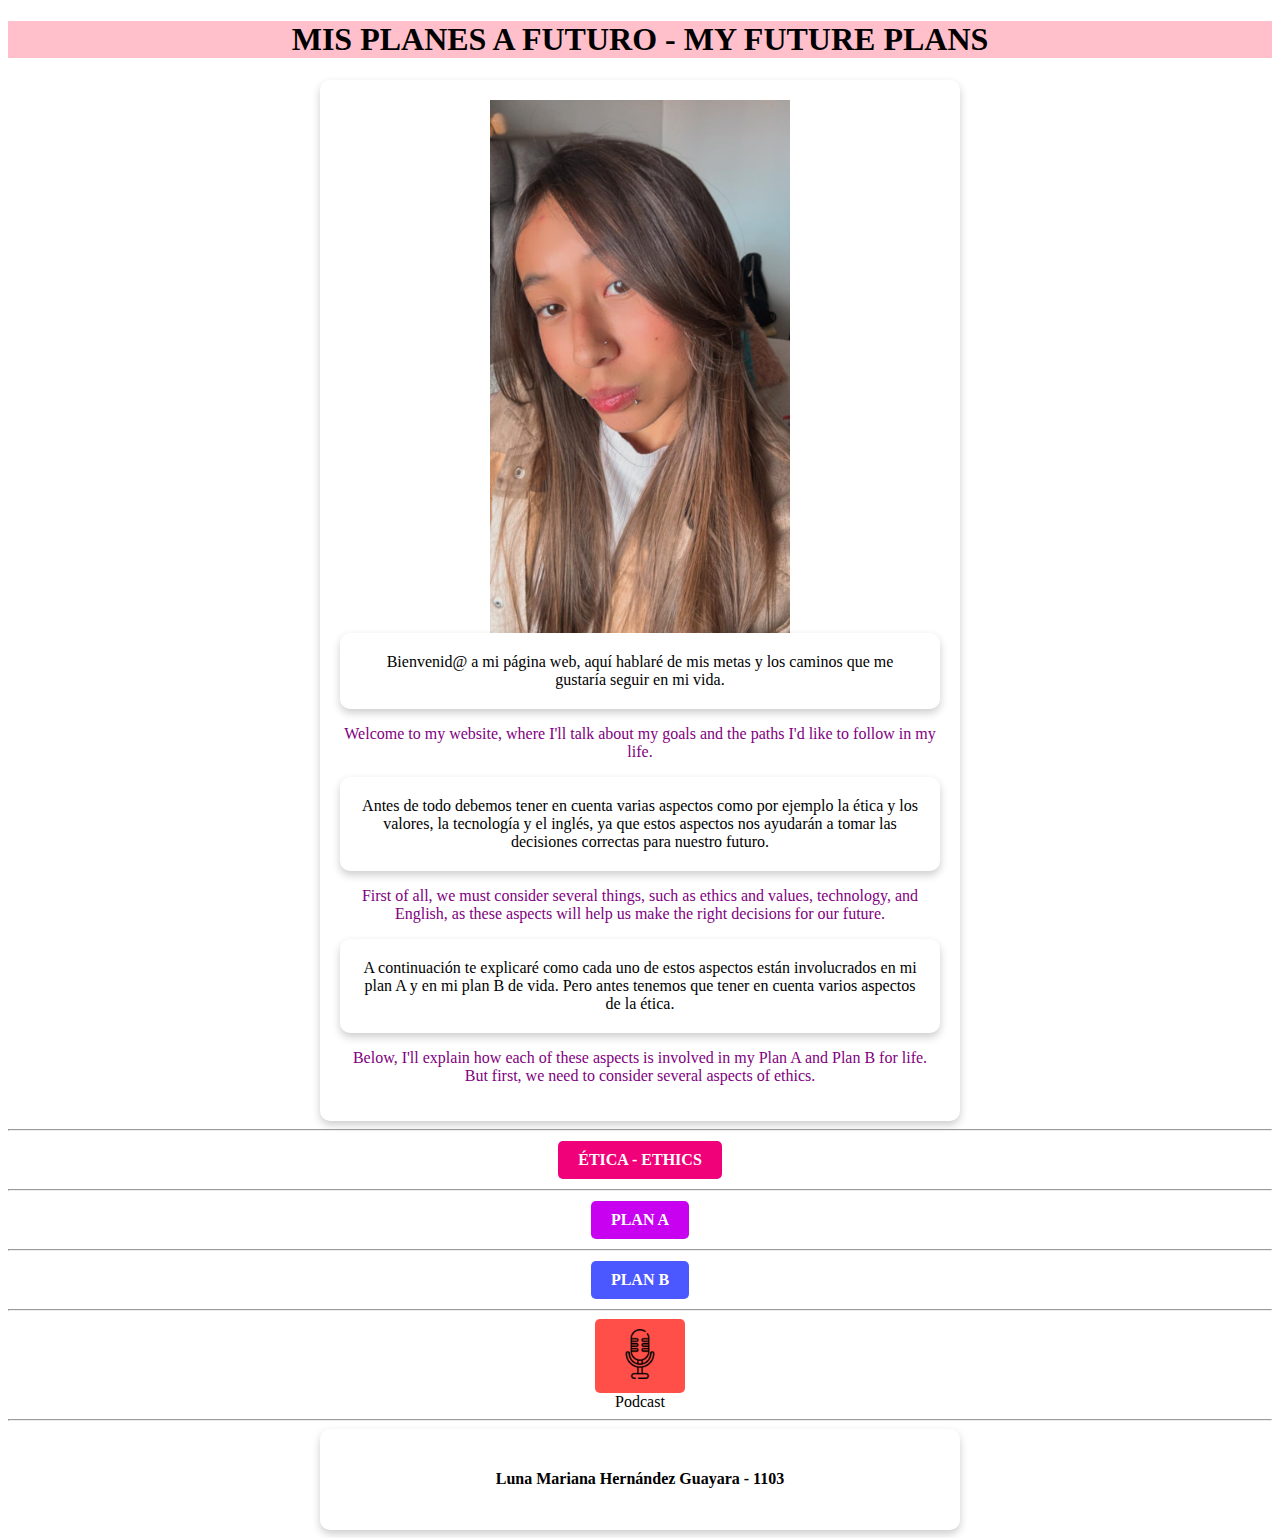
<file: index.html>
<!DOCTYPE html>
<html lang="es-CO">
<head>
    <meta charset="UTF-8">
    <meta name="viewport" content="width=device-width, initial-scale=1.0">
    <title>Life project</title>
    <link rel="icon" href="/favicon">
    <link rel="stylesheet" href="styles.css">
</head>
<body>
    <h1>MIS PLANES A FUTURO - MY FUTURE PLANS </h1>
    <div class="CA">

    <img class="C" src="luna.jpg" alt="Mi presentación" width="300px" >
    <p class="CA">Bienvenid@ a mi página web, aquí hablaré de mis metas y los caminos que me gustaría seguir en mi vida.</p>
    <p class="L">Welcome to my website, where I'll talk about my goals and the paths I'd like to follow in my life.</p>
    <p class="CA">Antes de todo debemos tener en cuenta varias aspectos como por ejemplo la ética y los valores, la tecnología y el inglés, ya que estos aspectos nos ayudarán a tomar las decisiones correctas para nuestro futuro.</p>
    <p class="L">First of all, we must consider several things, such as ethics and values, technology, and English, as these aspects will help us make the right decisions for our future.</p>
    <p class="CA">A continuación te explicaré como cada uno de estos aspectos están involucrados en mi plan A y en mi plan B de vida. Pero antes tenemos que tener en cuenta varios aspectos de la ética.</p>
    <p class="L">Below, I'll explain how each of these aspects is involved in my Plan A and Plan B for life. But first, we need to consider several aspects of ethics.</p>
    </div>
    <hr>
    <a href="etica.html" class="E">ÉTICA - ETHICS</a>
    <hr>
    <a href="plan a.html" class="A">PLAN A</a>
    <hr>
    <a href="plan b.html" class="B">PLAN B</a>
    <hr>
    <div style="text-align: center;">
    
        <a href="https://open.spotify.com/episode/7uRyiTVMqtSxL8Lthwxw7Q" target="_blank" class="PO">
            <img src="podcast.png" alt="Ver en Spotify" width="50px">
        </a> 
     <div>Podcast</div>
     
    </div>
    <hr>
     <div class="CA">
        <h4>Luna Mariana Hernández Guayara - 1103</h4>
    </div>

    
</body>
</html>
</file>
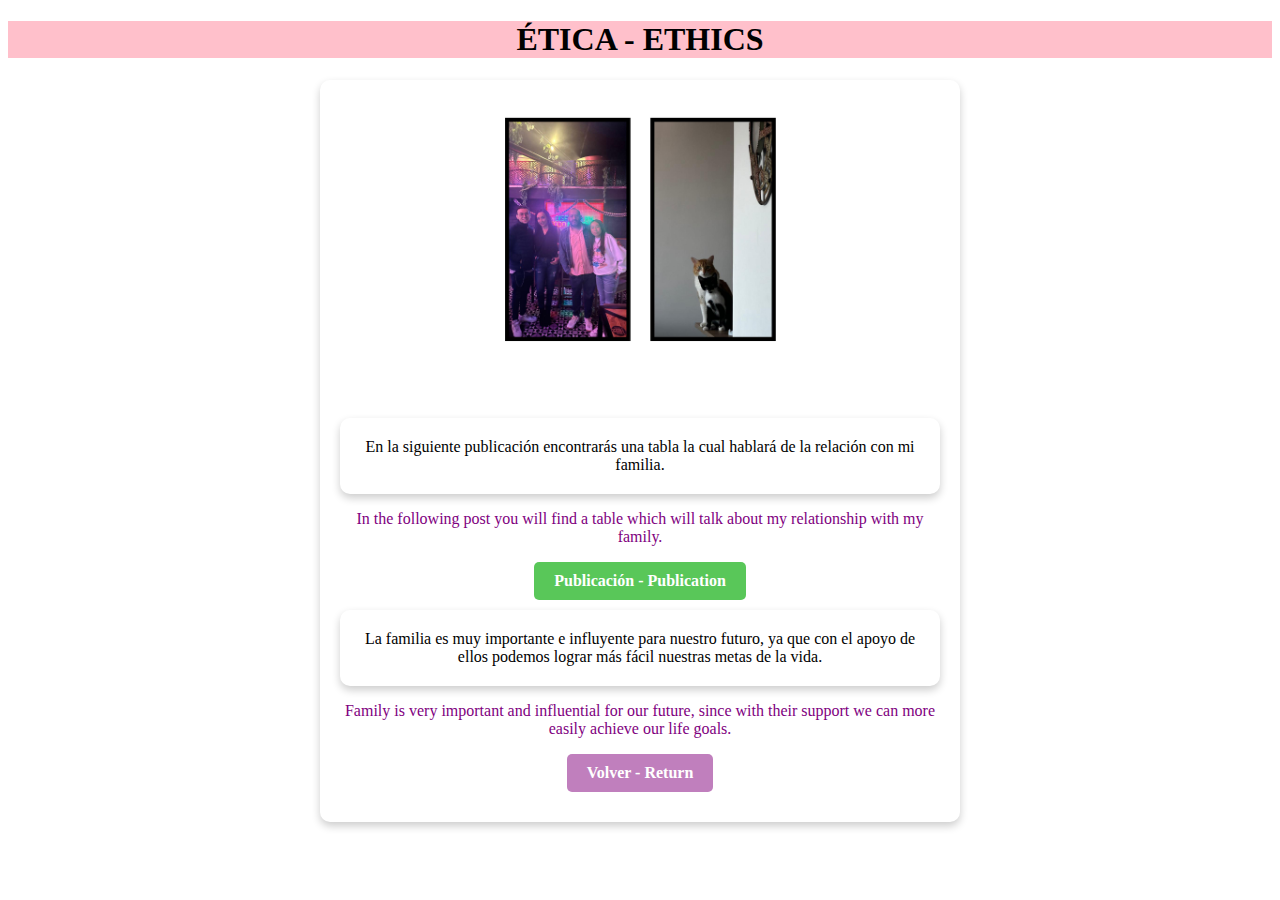
<file: etica.html>
<!DOCTYPE html>
<html lang="es-CO">
<head>
    <meta charset="UTF-8">
    <meta name="viewport" content="width=device-width, initial-scale=1.0">
    <title>Ética</title>
    <link rel="icon" href="favicon">
    <link rel="stylesheet" href="styles.css">
</head>
<body>
    <h1>ÉTICA - ETHICS</h1>
    <div class="CA">
    <img class="C" src="familia.jpg" alt="Familia" width="300px">
    <br>
    <p class="CA">En la siguiente publicación encontrarás una tabla la cual hablará de la relación con mi familia.</p>
    <p class="L">In the following post you will find a table which will talk about my relationship with my family.</p>
    <a href="https://www.canva.com/design/DAG0rXaHAZQ/LF8rJTDeZ3pEP3mVbKDkSw/view?utm_content=DAG0rXaHAZQ&utm_campaign=designshare&utm_medium=link2&utm_source=uniquelinks&utlId=h4ed386ccb2" target="_blank" class="P">Publicación - Publication</a>
    <p class="CA">La familia es muy importante e influyente para nuestro futuro, ya que con el apoyo de ellos podemos lograr más fácil nuestras metas de la vida.</p>
    <p class="L">Family is very important and influential for our future, since with their support we can more easily achieve our life goals.</p>
    <a href="index.html" >Volver - Return</a>
    </div>
</body>
</html>
</file>
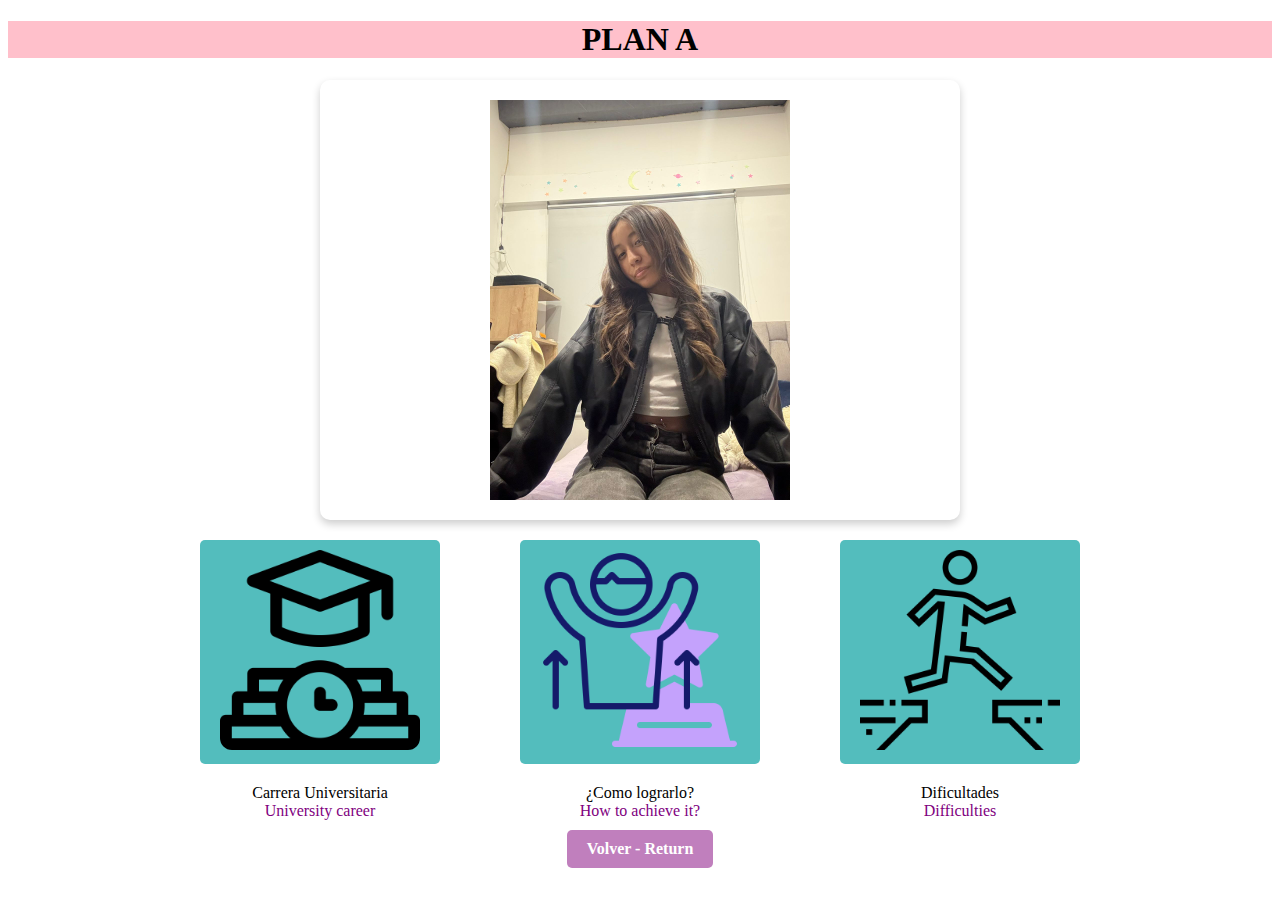
<file: plan a.html>
<!DOCTYPE html>
<html lang="es-CO">
<head>
    <meta charset="UTF-8">
    <meta name="viewport" content="width=device-width, initial-scale=1.0">
    <title>Plan A</title>
    <link rel="icon" href="favicon">
    <link rel="stylesheet" href="styles.css">
</head>
<body>
    <h1>PLAN A</h1>
<div class="CA">
    <img class="C" src="a.jpg" width="300px" >
</div>    
 <div style="display: flex; justify-content: center; gap: 40px; align-items: last baseline;">

    <div style="text-align: center;">
    
        <a href="https://www.canva.com/design/DAG0rzyAxzs/EufKQ756Im1EMu6fxgsNyg/view?utm_content=DAG0rzyAxzs&utm_campaign=designshare&utm_medium=link2&utm_source=uniquelinks&utlId=hf3c21f7e73" target="_blank" class="ME">
            <img src="medicina.png" alt="Ver en canva" width="200px">
        </a> 
     <div>Carrera Universitaria</div>
     <div class="L">University career</div>
    </div>

    <div style="text-align: center;">
    
        <a href="https://www.canva.com/design/DAG0sYvzJJg/4UNqTbUvMQ8ZM49zjPylYA/view?utm_content=DAG0sYvzJJg&utm_campaign=designshare&utm_medium=link2&utm_source=uniquelinks&utlId=h9d2405616b" target="_blank" class="ME">
             <img src="lograrlo.png" alt="Ver en canva" width="200px">
        </a> 
        <div>¿Como lograrlo?</div>
        <div class="L">How to achieve it?</div>
    </div>

    <div style="text-align: center;">
    
        <a href="https://www.canva.com/design/DAG0snIkbCk/xNn7aVa1G-izjq9rhpqbKA/view?utm_content=DAG0snIkbCk&utm_campaign=designshare&utm_medium=link2&utm_source=uniquelinks&utlId=h7189c62fed" target="_blank" class="ME">
             <img src="dificultades.png" alt="Ver en canva" width="200px">
        </a> 
        <div>Dificultades</div>
        <div class="L">Difficulties</div>
    </div>
</div> 

<a href="index.html">Volver - Return</a>
    
    
</body>
</html>
</file>
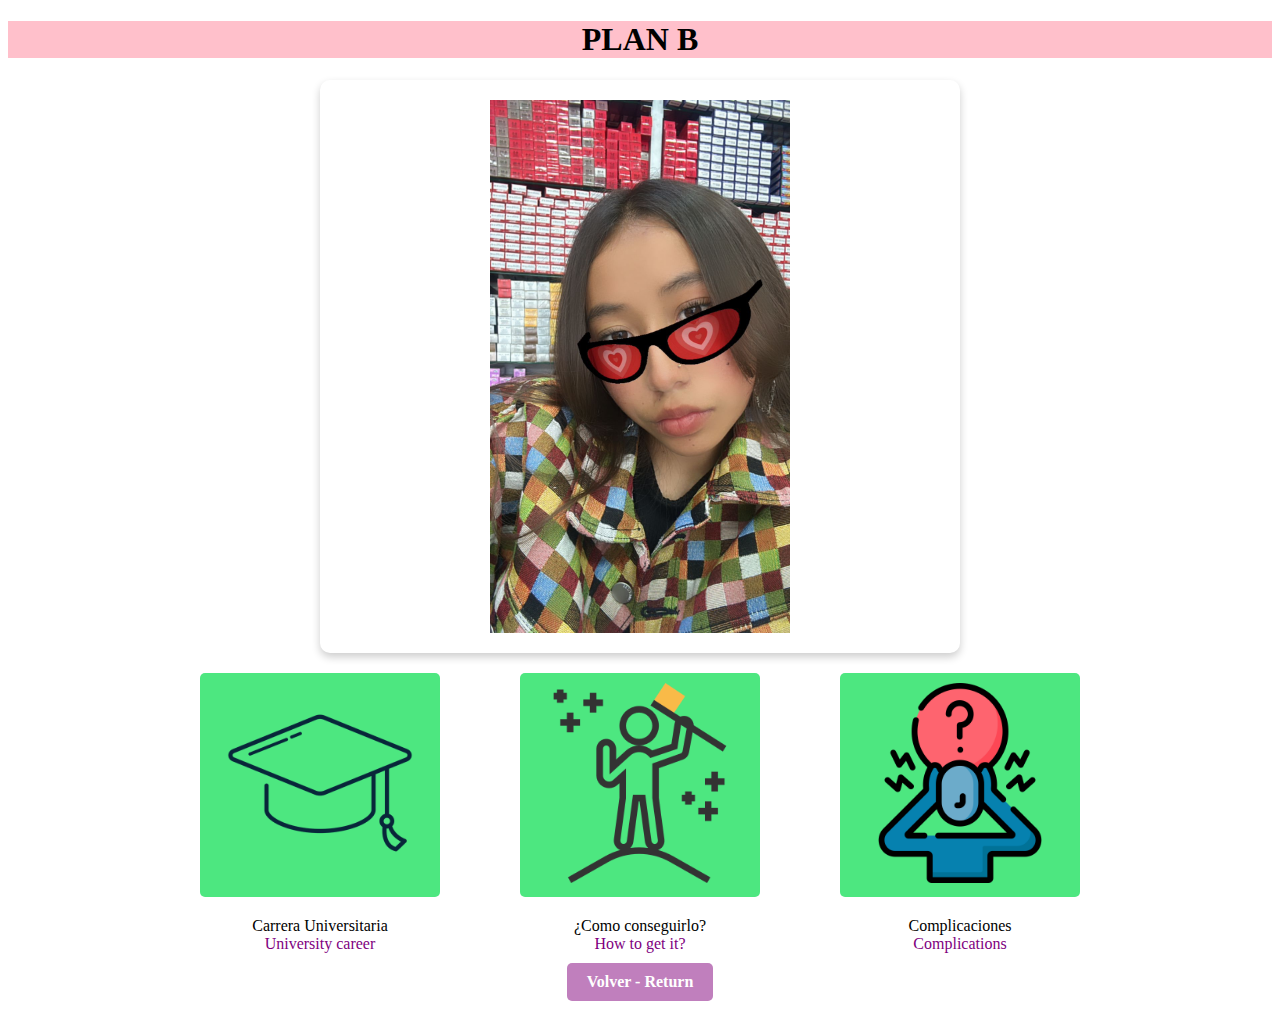
<file: plan b.html>
<!DOCTYPE html>
<html lang="es-CO">
<head>
    <meta charset="UTF-8">
    <meta name="viewport" content="width=device-width, initial-scale=1.0">
    <title>Plan B</title>
    <link rel="icon" href="favicon">
    <link rel="stylesheet" href="styles.css">
</head>
<body>
    <h1>PLAN B</h1>
    <div class="CA">
     <img class="C" src="b.jpg" width="300px" >
    </div> 
 <div style="display: flex; justify-content: center; gap: 40px; align-items: last baseline;">

    <div style="text-align: center;">
    
        <a href="https://www.canva.com/design/DAG0skyPYVE/FzsLevgYPryQFQGC186Amw/view?utm_content=DAG0skyPYVE&utm_campaign=designshare&utm_medium=link2&utm_source=uniquelinks&utlId=h9596d353a3" target="_blank" class="CO">
            <img src="carrera universitaria.webp" alt="Ver en canva" width="200px">
        </a> 
     <div>Carrera Universitaria</div>
     <div class="L">University career</div>
    </div>

    <div style="text-align: center;">
    
        <a href="https://www.canva.com/design/DAG0sktQzUM/zUuHkyyZ4cL_DBh9gAQSqw/view?utm_content=DAG0sktQzUM&utm_campaign=designshare&utm_medium=link2&utm_source=uniquelinks&utlId=he1d147ff03" target="_blank" class="CO">
             <img src="conseguirlo.png" alt="Ver en canva" width="200px">
        </a> 
        <div>¿Como conseguirlo?</div>
        <div class="L">How to get it?</div>
    </div>

    <div style="text-align: center;">
    
        <a href="https://www.canva.com/design/DAG0s5YnIAw/Jk6ow3UmXE3Ey6WaVR8W0w/view?utm_content=DAG0s5YnIAw&utm_campaign=designshare&utm_medium=link2&utm_source=uniquelinks&utlId=hf82a01aaab" target="_blank" class="CO">
             <img src="complicaciones.png" alt="Ver en canva" width="200px">
        </a> 
        <div>Complicaciones</div>
        <div class="L">Complications</div>
    </div>
 </div> 
<a href="index.html">Volver - Return</a>
    
    
</body>
</html>
</file>
<file: styles.css>
h1 {
    background-color: pink;
    text-align: center;
}

.L {
    color: purple;
}

.C {
    display: block;
    margin-left: auto;
    margin-right: auto;
}

.P {
    display: block;
    margin: 10px auto;
    width: fit-content;
    padding: 10px 20px;
    background-color: rgb(89, 199, 89);
    color: white;
    text-decoration: none;
    border-radius: 5px;
    font-weight: bold;
}

a {
    display: block;
    margin: 10px auto;
    width: fit-content;
    padding: 10px 20px;
    background-color: rgb(192, 127, 189);
    color: white;
    text-decoration: none;
    border-radius: 5px;
    font-weight: bold; 
}

.E {
    display: block;
    margin: 10px auto;
    width: fit-content;
    padding: 10px 20px;
    background-color: rgb(241, 1, 121);
    color: white;
    text-decoration: none;
    border-radius: 5px;
    font-weight: bold;  
}

.A {
    display: block;
    margin: 10px auto;
    width: fit-content;
    padding: 10px 20px;
    background-color: rgb(201, 1, 241);
    color: white;
    text-decoration: none;
    border-radius: 5px;
    font-weight: bold;  
}

.B {
    display: block;
    margin: 10px auto;
    width: fit-content;
    padding: 10px 20px;
    background-color: rgb(75, 87, 255);
    color: white;
    text-decoration: none;
    border-radius: 5px;
    font-weight: bold;  
}

.ME {
    display: block;
    text-align: right;
    margin: 20px;
    background-color: rgb(83, 189, 189);
}

.ME img {
    border: 3px turquoise;
    border-radius: 12px;
    transition: 0.3s;
    
}

.ME img:hover {
    transform: scale(1.05);
    border-color: aqua;
}

.CO {
    display: block;
    text-align: right;
    margin: 20px;
    background-color: rgb(77, 231, 128);
}

.CO img {
    border: 3px turquoise;
    border-radius: 12px;
    transition: 0.3s;
    
}

.CO img:hover {
    transform: scale(1.05);
    border-color: aqua;
}

.PO {
    display: block;
    text-align: center;
    margin: auto;
    background-color: rgb(255, 79, 72);
}

.PO img {
    border: 3px turquoise;
    border-radius: auto;
    transition: 0.3s;
    
}

.PO img:hover {
    transform: scale(1.05);
    border-color: aqua;
}

.CA {
      background: white; /* color del cuadro */
      padding: 20px; /* espacio interno */
      margin: auto; /* separación entre cuadros */
      border-radius: 10px; /* esquinas redondeadas */
      box-shadow: 0px 4px 8px rgba(0,0,0,0.2); /* sombra */
      max-width: 600px;
      text-align: center;
    }
</file>
